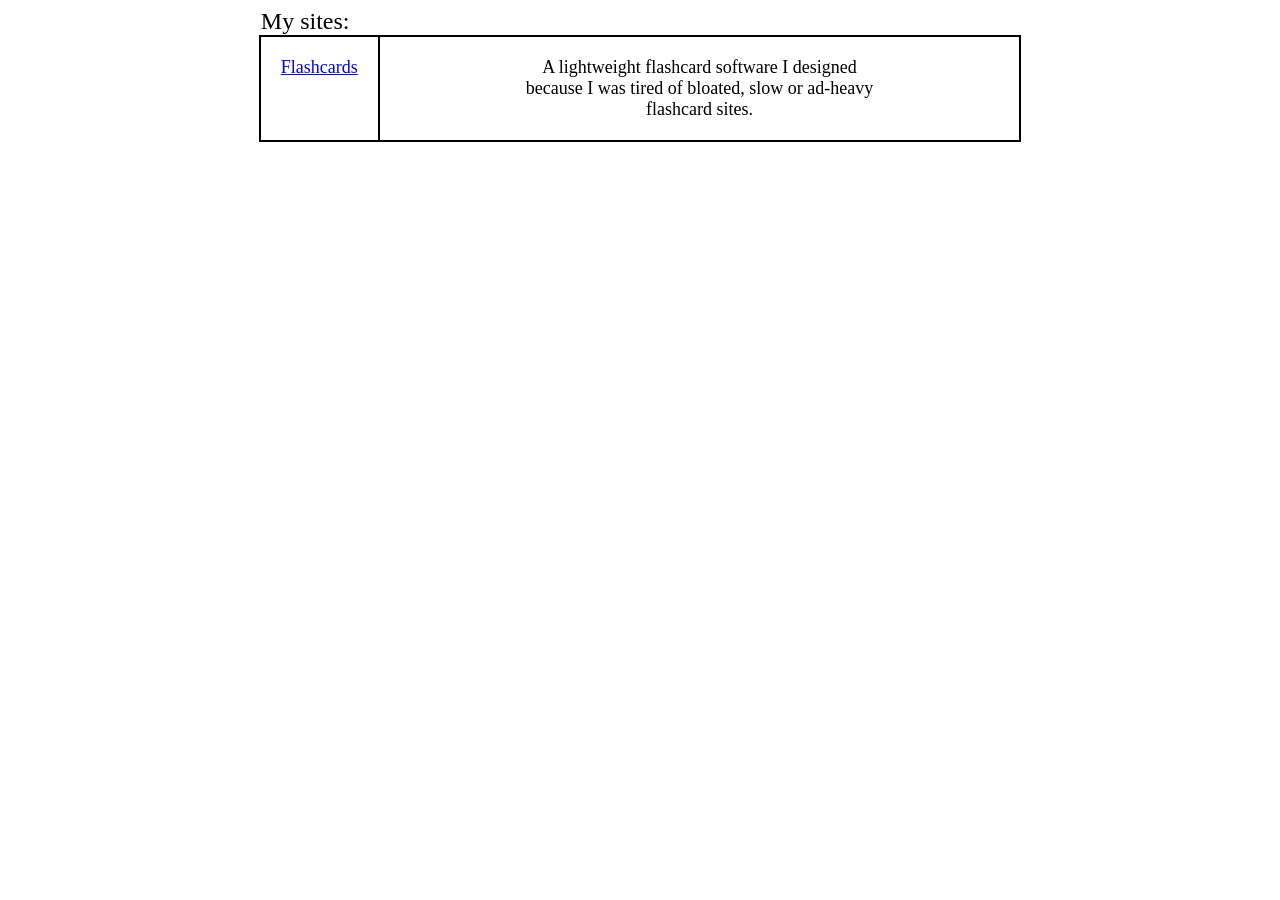
<file: index.html>
<!DOCTYPE html>
<html>
    <head>
        <title>zuyuku Home</title>
    </head>
    <body>
        <p style="font-size: x-large;">My sites:</p>
        <div class="container">
            <div><a href="flashcards">Flashcards</a></div>
            <div><p>A lightweight flashcard software I designed because I was tired of bloated, slow or ad-heavy flashcard sites.</p></div>
        </div>
    </body>
    <link rel="stylesheet" href="styles.css?v=1">
</html>
</file>
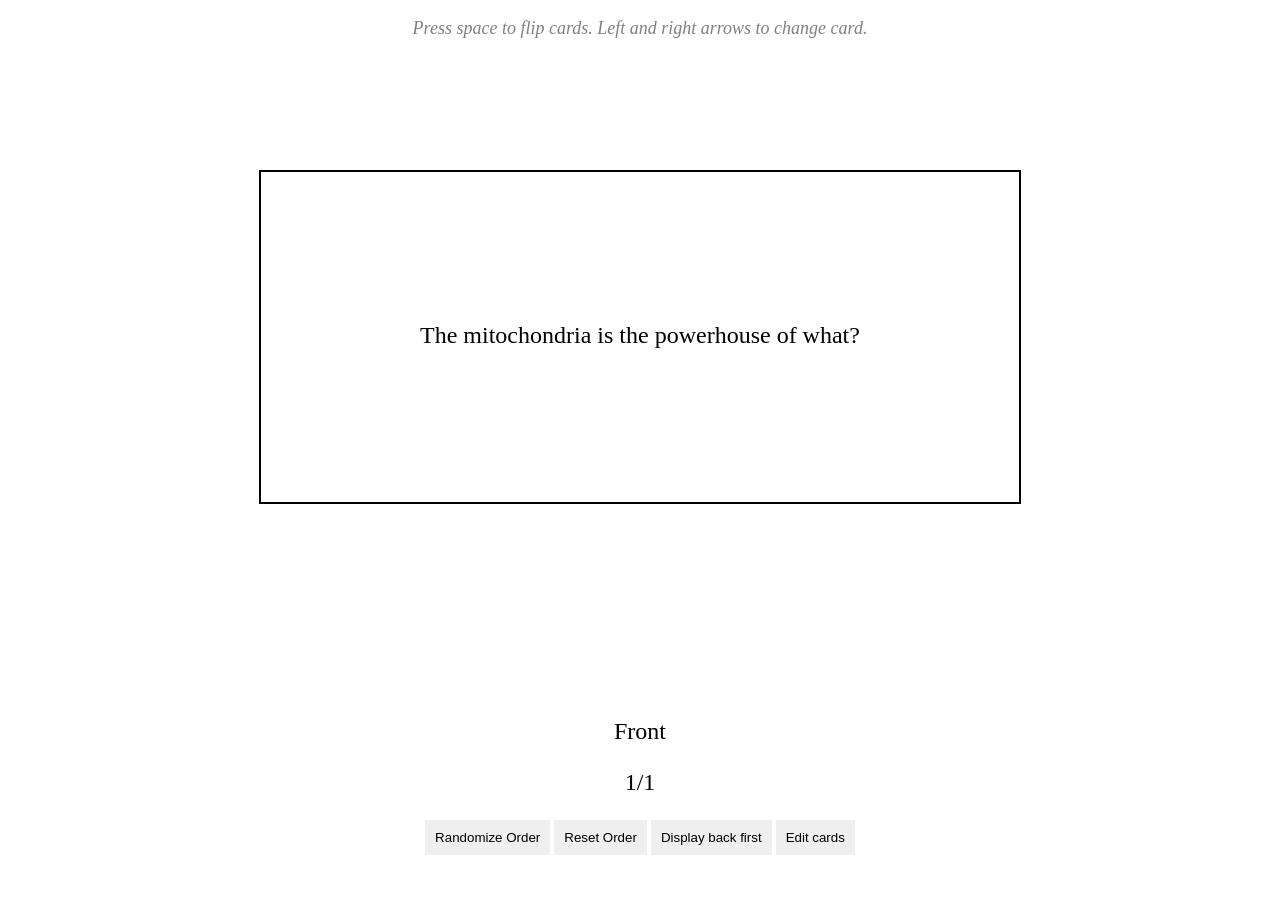
<file: flashcards/index.html>
<!DOCTYPE html>
<html>
    <head>
        <title>Flashcards</title>
    </head>
    <body>
        <div id="viewer">
            <p style="font-size: large; text-align: center; color: gray; font-style: italic; height: 0px;">Press space to flip cards. Left and right arrows to change card.</p>
            <div id="card">
                <div id="textBox"></div>
            </div>
            <div style="width:100%; position: fixed; text-align: center; left: 0; bottom: 5%;">
                <div>
                    <p id="qa"></p>
                    <p id="counter"></p>
                </div>
                <div>
                    <button id="randomizeButton" commandfor="textBox" command="--randomize">Randomize Order</button>
                    <button id="orderButton" commandfor="textBox" command="--order">Reset Order</button>
                    <button id="swapButton" commandfor="textBox" command="--swapQA">Display back first</button>
                    <button id="editorButton" commandfor="textBox" command="--editCards">Edit cards</button>
                </div>
            </div>
        </div>
        <div id="editor" hidden="">
            <div id="cardTable" style="margin-bottom: 200px;">
                <div id="grid" class="container">
                    <div style="text-align: right;">
                        Deck Name:
                    </div>
                    <div style="text-align: left;">
                        <input id="deckName" style="font-family: 'Times New Roman', Times, serif; font-size: medium;">
                    </div>
                    <div></div>
                    <div>
                        Question
                    </div>
                    <div>
                        Answer
                    </div>
                    <div></div>
                </div>
                <button id="addCardButton" commandfor="grid" command="--addCard">Add Card</button>
            </div>
            <div style="width:100%; position: fixed; text-align: center; left: 0; bottom: 5%;">
                <p id="savedText" style="font-style: italic; font-size: medium;" hidden="">Cards saved!</p>
                <button id="addCardButton" commandfor="grid" command="--addCard">Add Card</button>
                <button id="viewerButton" commandfor="textBox" command="--viewCards">View Cards</button>
                <button id="saveButton" commandfor="textBox" command="--save">Save</button>
                <button id="resetButton" commandfor="textBox" command="--reset">Reset to Defaults</button>
                <button id="exportButton" commandfor="grid" command="--export">Export Deck</button>
                <input type="file">
            </div>
        </div>
    </body>
    <script src="import.js?v=3" defer></script>
    <script src="viewing.js?v=3" defer></script>
    <script src="writing.js?v=3" defer></script>
    <script src="export.js?v=3" defer></script>
    <link rel="stylesheet" href="styles.css?v=3">
</html>
</file>
<file: styles.css>
.container , p {
    width:60%; 
    margin: auto;
}

.container {
    display: grid;
    grid-template-columns: auto auto;
    background-color: black;
    border: 2px solid black;
    row-gap: 2px;
    column-gap: 2px;
}

.container div {
    padding:20px;
    background-color: white;
}

.container div p,a {
    text-align: center;
    font-size: large;
}
</file>
<file: flashcards/styles.css>
@keyframes cardFlip {
    0% {width:60%;}
    50% {width:0%;}
    100% {width:60%;}
}

@keyframes cardFlip2 {
    0% {width:60%;}
    50% {width:0%;}
    100% {width:60%;}
}

@keyframes textHide {
    0% {color:white; border-color: white;}
    50% {color:white; border-color: white;}
    100% {color:black; border-color: black;}
}
@keyframes textHide2 {
    0% {color:white; border-color: white;}
    50% {color:white; border-color: white;}
    100% {color:black; border-color: black;}
}

p {
    font-size: x-large
}

#card {
    text-align: center;
    border: 2px solid black;
    margin: auto;
    margin-top:12%;
    width: 60%;
    height:330px;
}

#textBox {
    font-size: x-large;
    padding: 150px;
}

.container {
    display: grid;
    grid-template-columns: auto auto 40px;
    width:60%;
    margin: auto;
    row-gap: 2px;
    border: 2px solid black;
    background-color: black;
}

#cardTable {
    text-align: center;
}

#cardTable #addCardButton {
    width:60.25%;
    border:2px solid black;
    line-height: 0;
    margin-top:-100px;
}

.container button {
    font-size: large;
    width: 40px;
    height: auto;
}

textarea {
    resize: vertical;
    height: 17px;
    width:300px;
}

button, input[type="file"]::file-selector-button {
    background-color: light-grey;
    border: none;
    padding: 10px;
}

.container div {
    padding: 5px;
    background-color: white;
    text-align: center;
}
</file>
